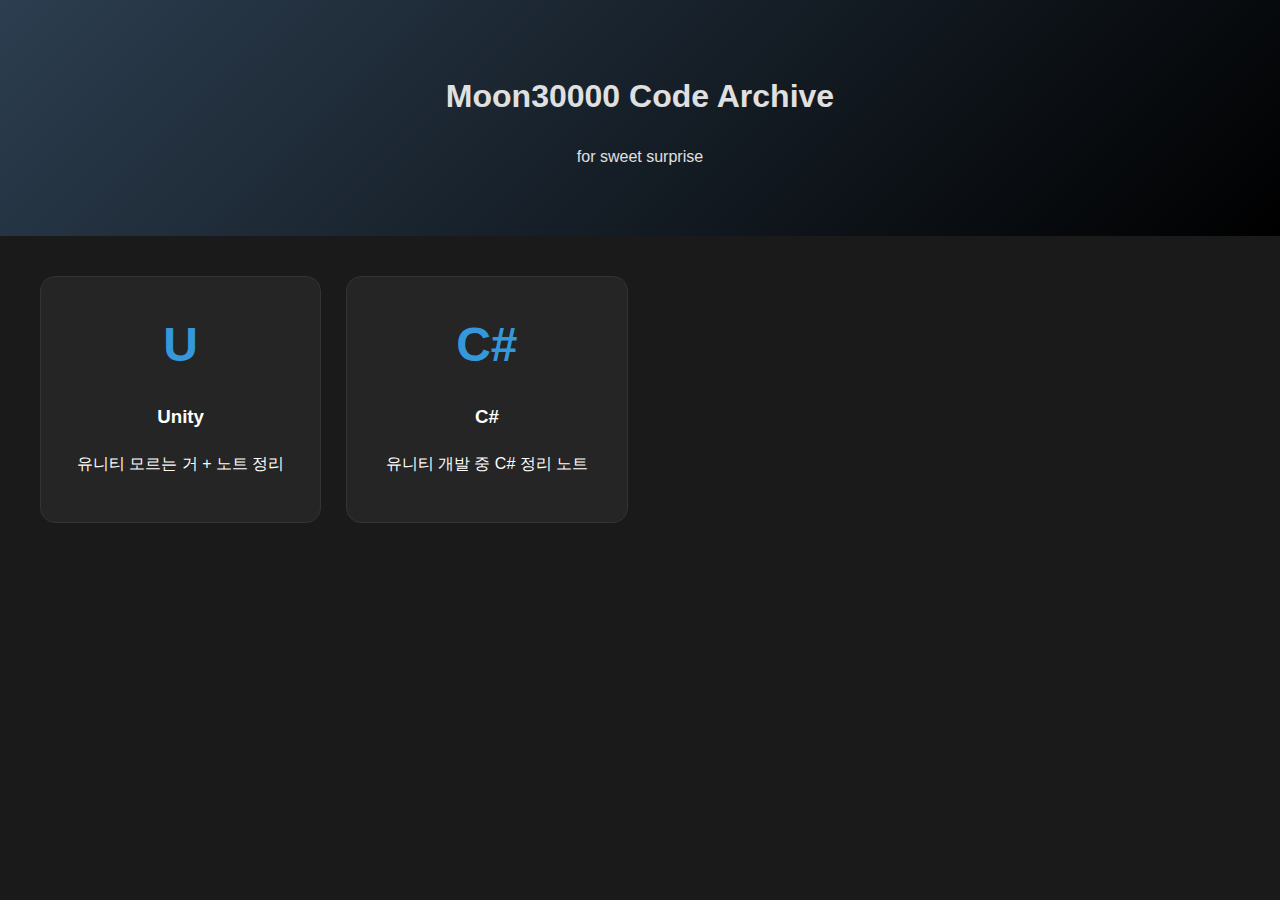
<file: index.html>
<!DOCTYPE html>
<html lang="ko">
<head>
    <meta charset="UTF-8">
    <meta name="viewport" content="width=device-width, initial-scale=1.0">
    <title>Moon30000 Archive</title>
    <link rel="stylesheet" href="style.css">
</head>
<body>
    <header>
        <h1>Moon30000 Code Archive</h1>
        <p>for sweet surprise</p>
    </header>

    <main class="grid-container">

        <a href="subjects/unity/index.html" class="subject-card">
            <div class="card-icon">U</div>
            <h3>Unity</h3>
            <p>유니티 모르는 거 + 노트 정리</p>
        </a>

        <a href="subjects/C_sharp/index.html" class="subject-card">
            <div class="card-icon">C#</div>
            <h3>C#</h3>
            <p>유니티 개발 중 C# 정리 노트</p>
        </a>
        <!--
        <a href="subjects/c-lang/index.html" class="subject-card">
            <div class="card-icon">C</div>
            <h3>C Language</h3>
            <p>포인터 정리</p>
        </a>

        <a href="subjects/java/index.html" class="subject-card">
            <div class="card-icon">J</div>
            <h3>Java</h3>
            <p>객체 지향</p>
        </a>
        -->
        </main>
</body>
</html>
</file>
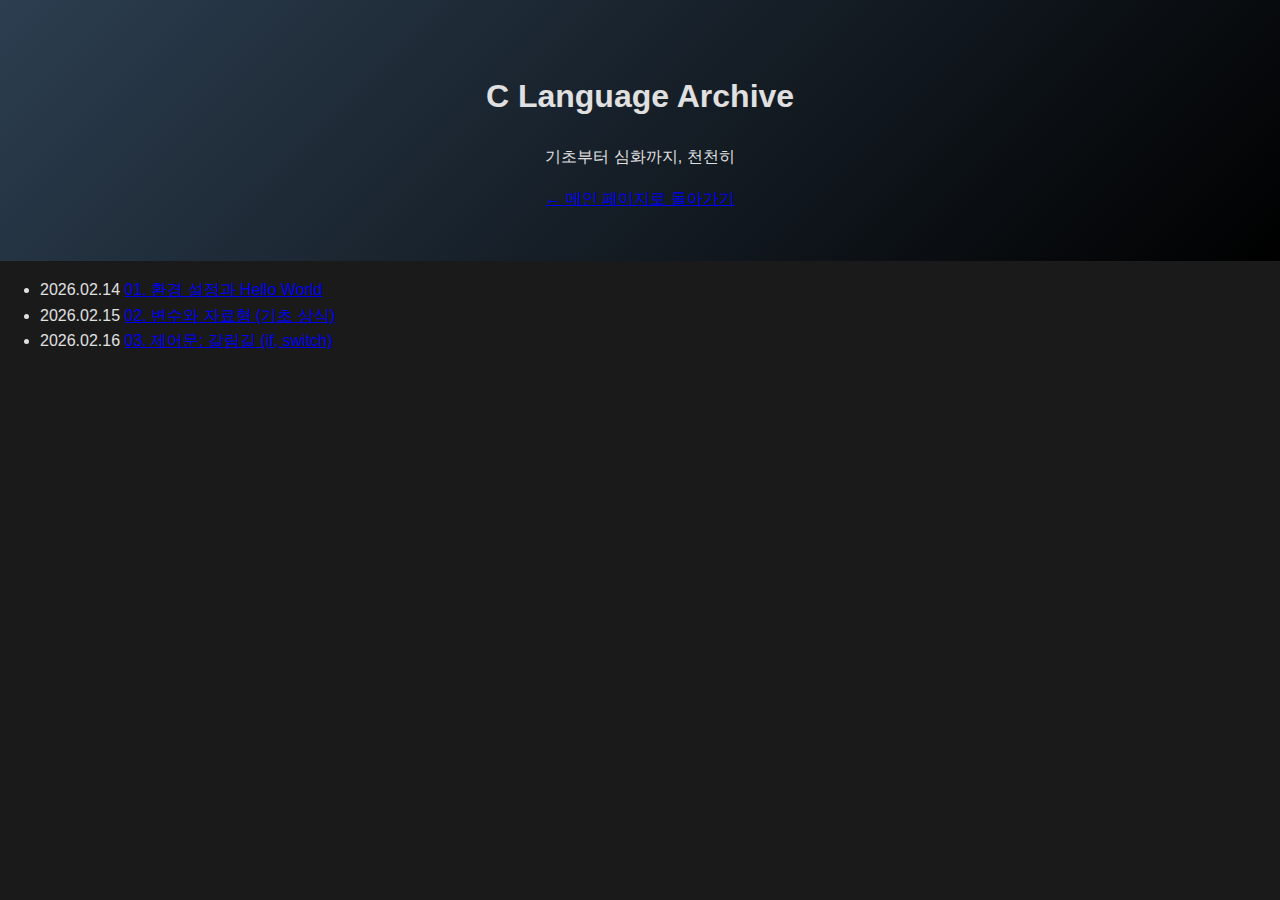
<file: subjects/c-lang/index.html>
<!DOCTYPE html>
<html lang="ko">
<head>
    <meta charset="UTF-8">
    <title>C-Lang Archive</title>
    <link rel="stylesheet" href="../../style.css">
</head>
<body>
    <header>
        <h1>C Language Archive</h1>
        <p>기초부터 심화까지, 천천히</p>
        <a href="../../index.html" class="back-link">← 메인 페이지로 돌아가기</a>
    </header>

    <main class="list-container">
        <ul class="post-list">
            <li>
                <span class="date">2026.02.14</span>
                <a href="post-01.html">01. 환경 설정과 Hello World</a>
            </li>
            <li>
                <span class="date">2026.02.15</span>
                <a href="post-02.html">02. 변수와 자료형 (기초 상식)</a>
            </li>
            <li>
                <span class="date">2026.02.16</span>
                <a href="post-03.html">03. 제어문: 갈림길 (if, switch)</a>
            </li>
            </ul>
    </main>
</body>
</html>
</file>
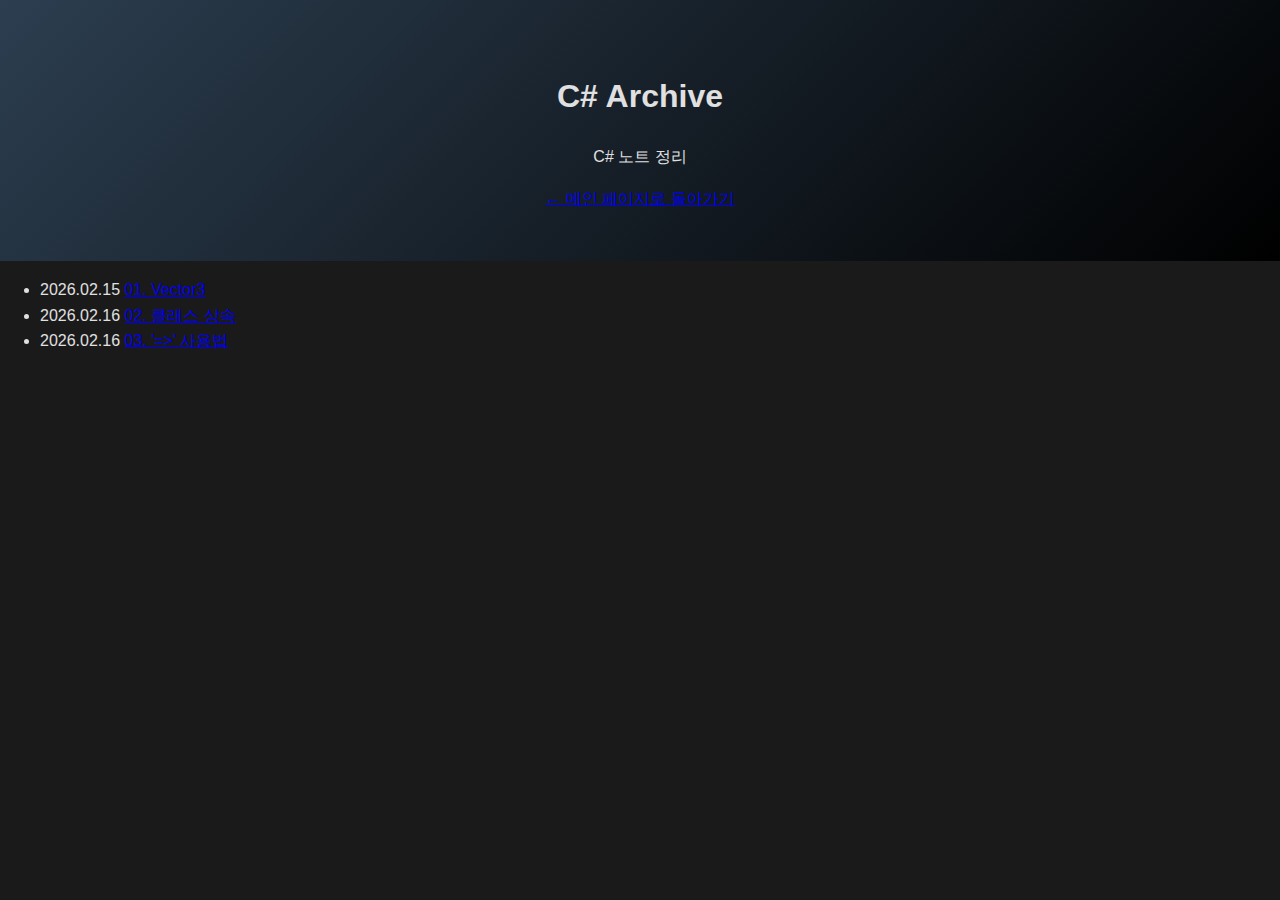
<file: subjects/C_sharp/index.html>
<!DOCTYPE html>
<html lang="ko">
<head>
    <meta charset="UTF-8">
    <title>C# Archive - Moon30000</title>
    <link rel="stylesheet" href="../../style.css">
</head>
<body>
    <header>
        <h1>C# Archive</h1>
        <p>C# 노트 정리</p>
        <a href="../../index.html" class="back-link">← 메인 페이지로 돌아가기</a>
    </header>

    <main class="list-container">
        <ul class="post-list">
            <li>
                <span class="date">2026.02.15</span>
                <a href="post-01.html">01. Vector3</a>
            </li>

            <li>
                <span class="date">2026.02.16</span>
                <a href="post-02.html">02. 클래스 상속</a>
            </li>

            <li>
                <span class="date">2026.02.16</span>
                <a href="post-02.html">03. '=>' 사용법</a>
            </li>
            
        
        </ul>
    </main>
</body>
</html>
</file>
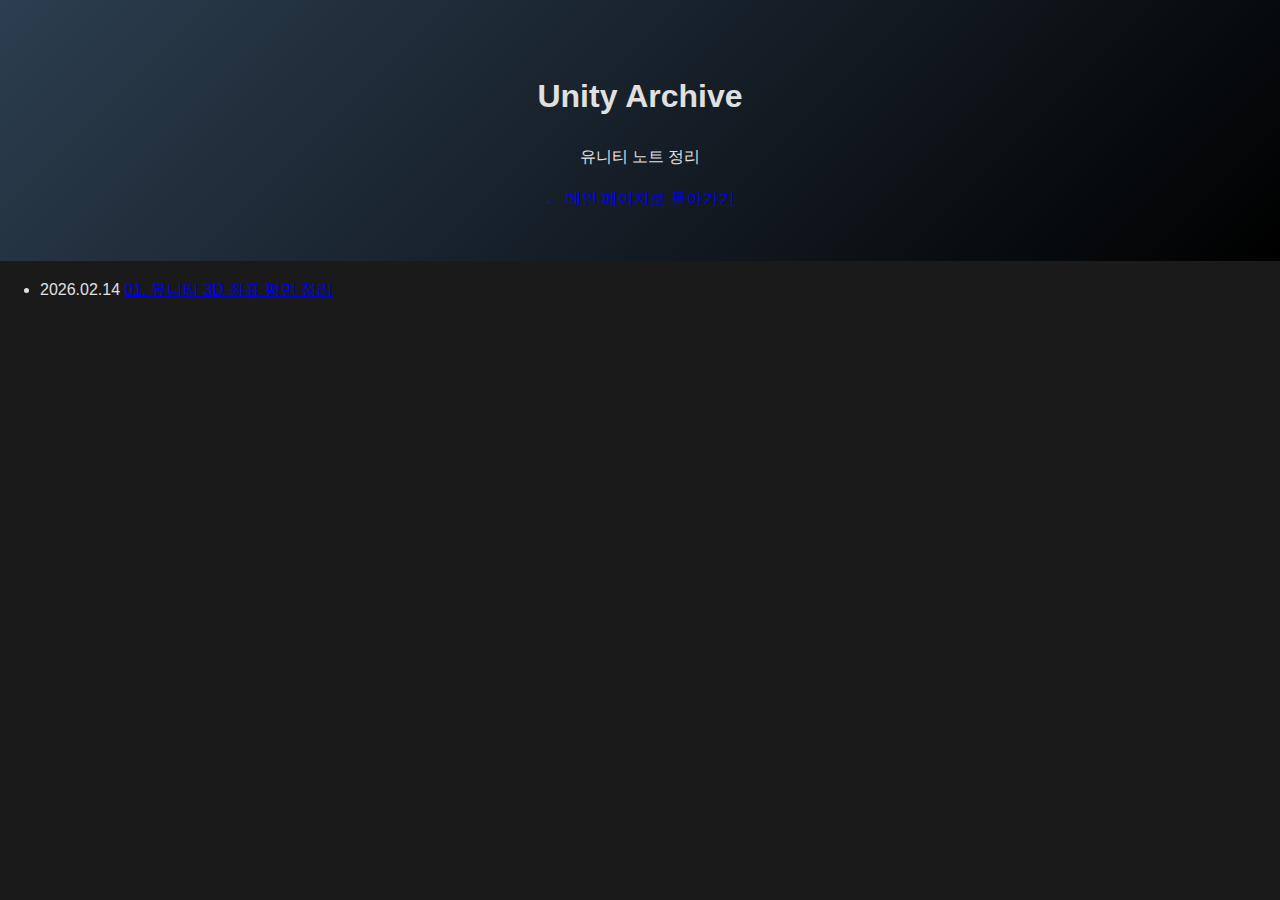
<file: subjects/unity/index.html>
<!DOCTYPE html>
<html lang="ko">
<head>
    <meta charset="UTF-8">
    <title>Unity Archive - Moon30000</title>
    <link rel="stylesheet" href="../../style.css">
</head>
<body>
    <header>
        <h1>Unity Archive</h1>
        <p>유니티 노트 정리</p>
        <a href="../../index.html" class="back-link">← 메인 페이지로 돌아가기</a>
    </header>

    <main class="list-container">
        <ul class="post-list">
            <li>
                <span class="date">2026.02.14</span>
                <a href="post-01.html">01. 유니티 3D 좌표 평면 정리</a>
            </li>
            
        
        </ul>
    </main>
</body>
</html>
</file>
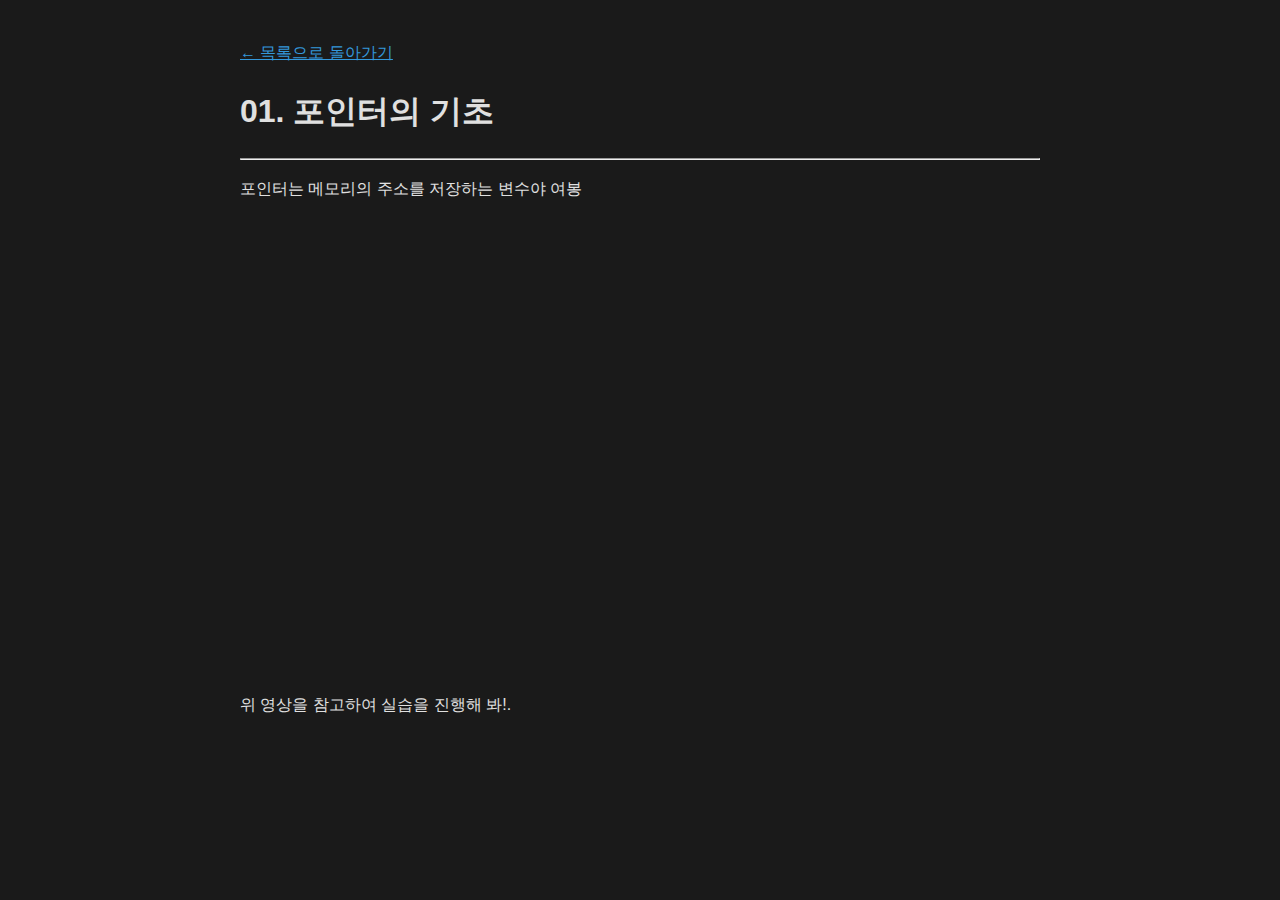
<file: subjects/c-lang/post1.html>
<!DOCTYPE html>
<html lang="ko">
<head>
    <meta charset="UTF-8">
    <title>C언어 포인터</title>
    <link rel="stylesheet" href="../../style.css">
</head>
<body>
    <article style="max-width: 800px; margin: 0 auto; padding: 40px;">
        <a href="index.html" style="color: #3498db;">← 목록으로 돌아가기</a>
        <h1 style="margin-top: 20px;">01. 포인터의 기초</h1>
        <hr border="1px solid #333">
        
        <p>포인터는 메모리의 주소를 저장하는 변수야 여봉</p>

        <div class="video-container">
            <iframe src="https://www.youtube.com/embed/dQw4w9WgXcQ" frameborder="0" allowfullscreen></iframe>
        </div>

        <p>위 영상을 참고하여 실습을 진행해 봐!.</p>
    </article>
</body>
</html>
</file>
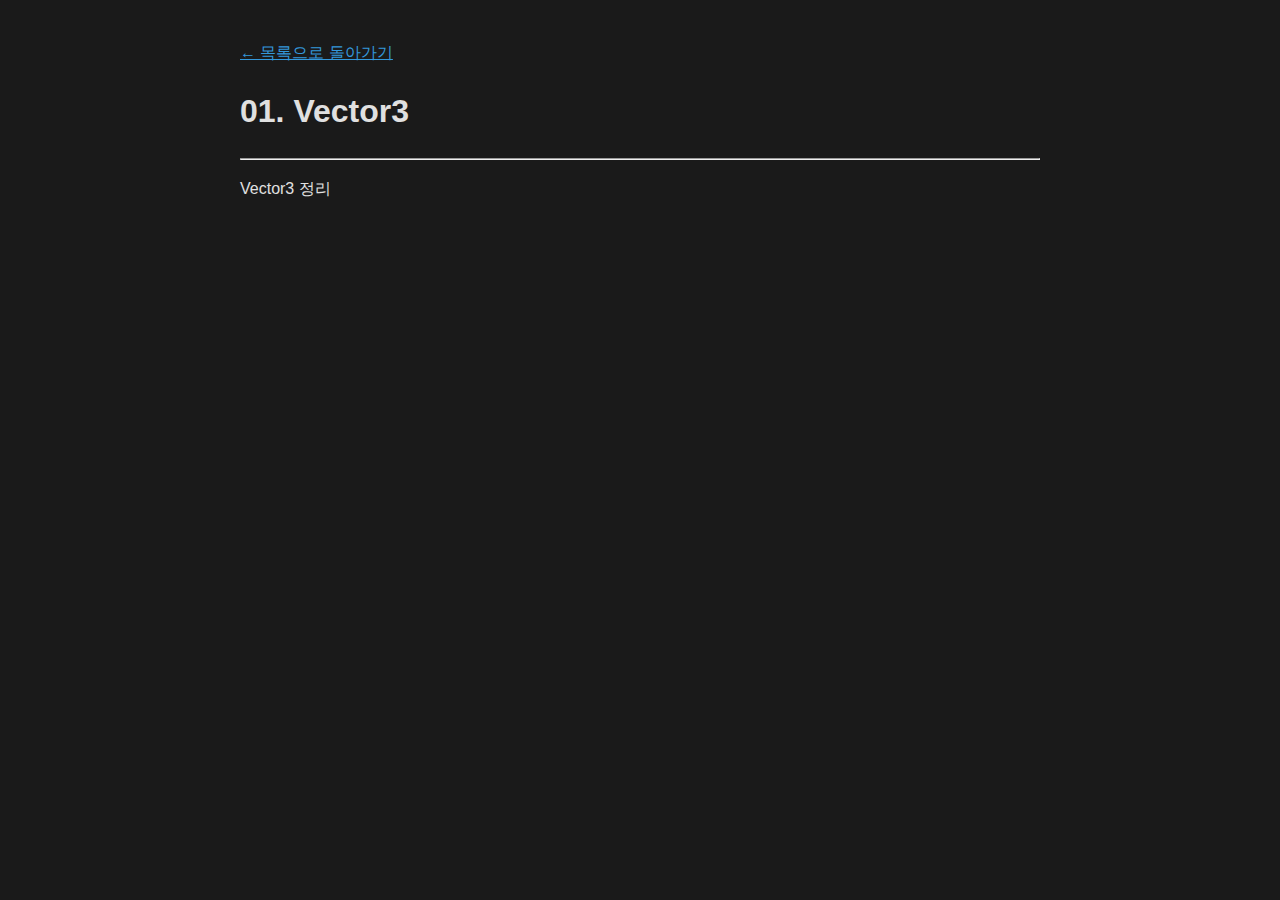
<file: subjects/C_sharp/post-01.html>
<!DOCTYPE html>
<html lang="ko">
<head>
    <meta charset="UTF-8">
    <title>유니티 3D 좌표 평면 정리</title>
    <link rel="stylesheet" href="../../style.css">
</head>
<body>
    <article style="max-width: 800px; margin: 0 auto; padding: 40px;">
        <a href="index.html" style="color: #3498db;">← 목록으로 돌아가기</a>
        <h1 style="margin-top: 20px;">01. Vector3</h1>
        <hr border="1px solid #333">
        
        <p>Vector3 정리</p>

        <div class="video-container">
            <iframe src="https://www.youtube.com/embed/dQw4w9WgXcQ" frameborder="0" allowfullscreen></iframe>
        </div>

    </article>
</body>
</html>
</file>
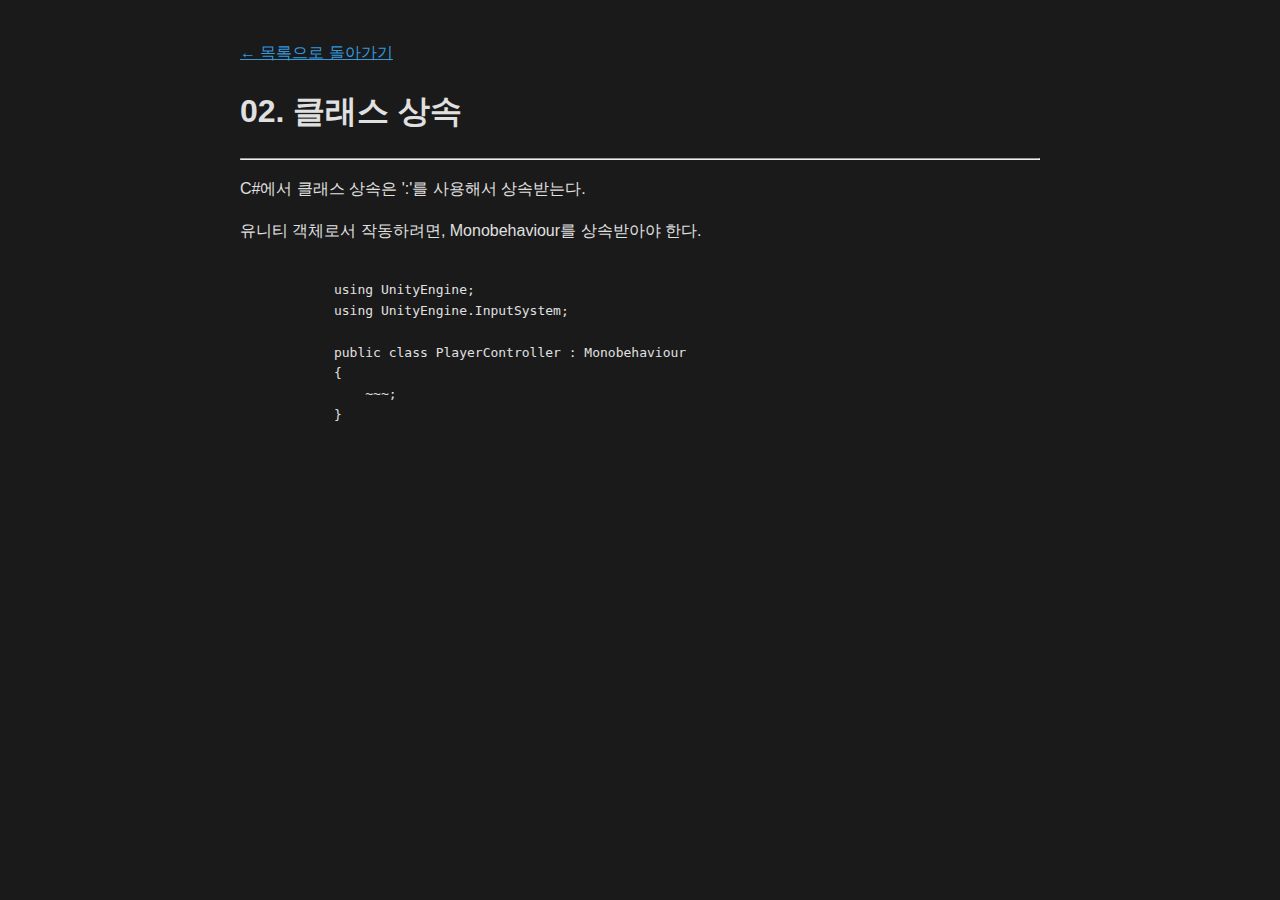
<file: subjects/C_sharp/post-02.html>
<!DOCTYPE html>
<html lang="ko">
<head>
    <meta charset="UTF-8">
    <title>상속</title>
    <link rel="stylesheet" href="../../style.css">
</head>
<body>
    <article style="max-width: 800px; margin: 0 auto; padding: 40px;">
        <a href="index.html" style="color: #3498db;">← 목록으로 돌아가기</a>
        <h1 style="margin-top: 20px;">02. 클래스 상속</h1>
        <hr border="1px solid #333">
        
        <p>C#에서 클래스 상속은 ':'를 사용해서 상속받는다.</p>
        <p>유니티 객체로서 작동하려면, Monobehaviour를 상속받아야 한다.</p>

        <pre><code>
            using UnityEngine;
            using UnityEngine.InputSystem;

            public class PlayerController : Monobehaviour
            {
                ~~~;
            }
        </code></pre>

    </article>
</body>
</html>
</file>
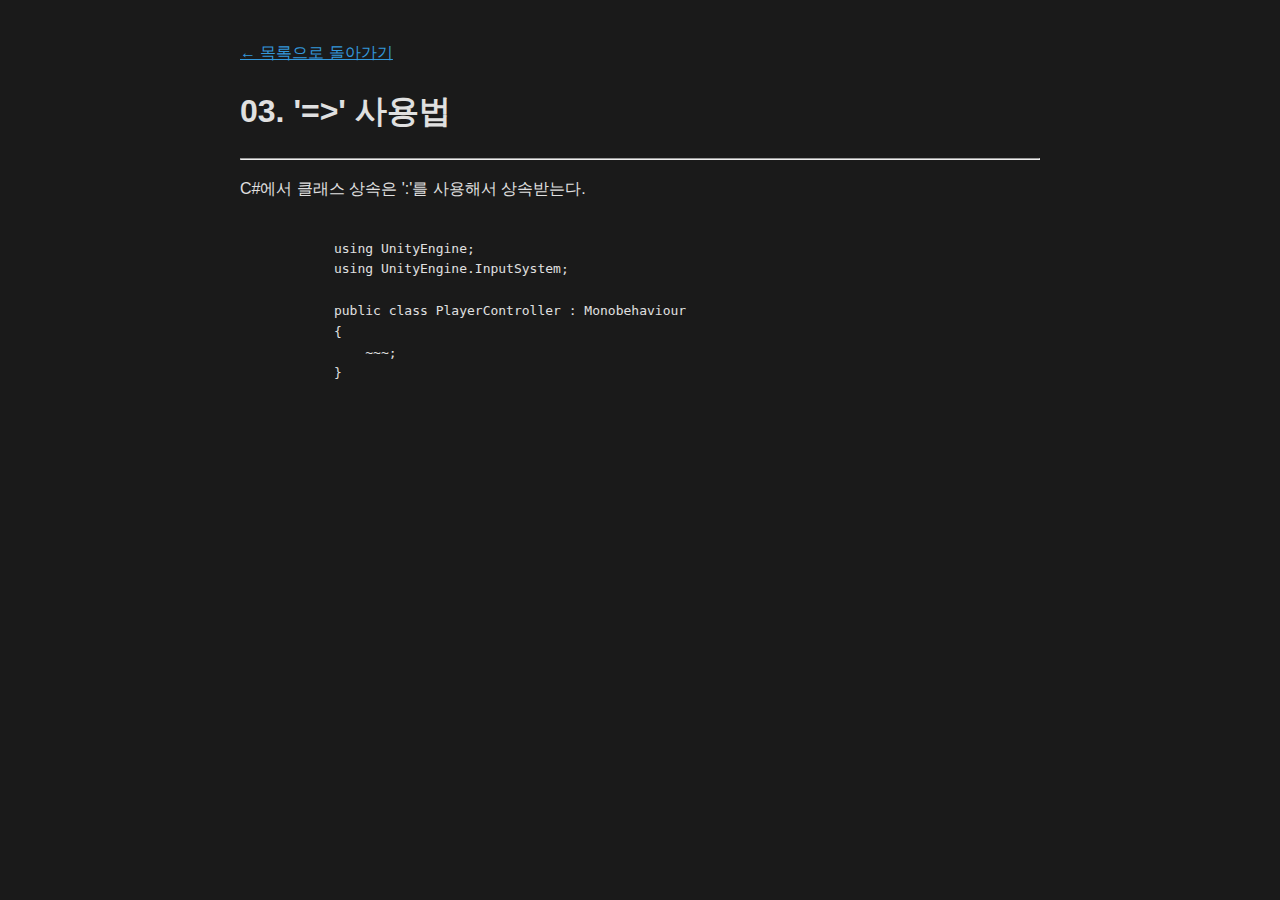
<file: subjects/C_sharp/post-03.html>
<!DOCTYPE html>
<html lang="ko">
<head>
    <meta charset="UTF-8">
    <title>'=>' 사용법</title>
    <link rel="stylesheet" href="../../style.css">
</head>
<body>
    <article style="max-width: 800px; margin: 0 auto; padding: 40px;">
        <a href="index.html" style="color: #3498db;">← 목록으로 돌아가기</a>
        <h1 style="margin-top: 20px;">03. '=>' 사용법</h1>
        <hr border="1px solid #333">
        
        <p>C#에서 클래스 상속은 ':'를 사용해서 상속받는다.</p>

        <pre><code>
            using UnityEngine;
            using UnityEngine.InputSystem;

            public class PlayerController : Monobehaviour
            {
                ~~~;
            }
        </code></pre>

    </article>
</body>
</html>
</file>
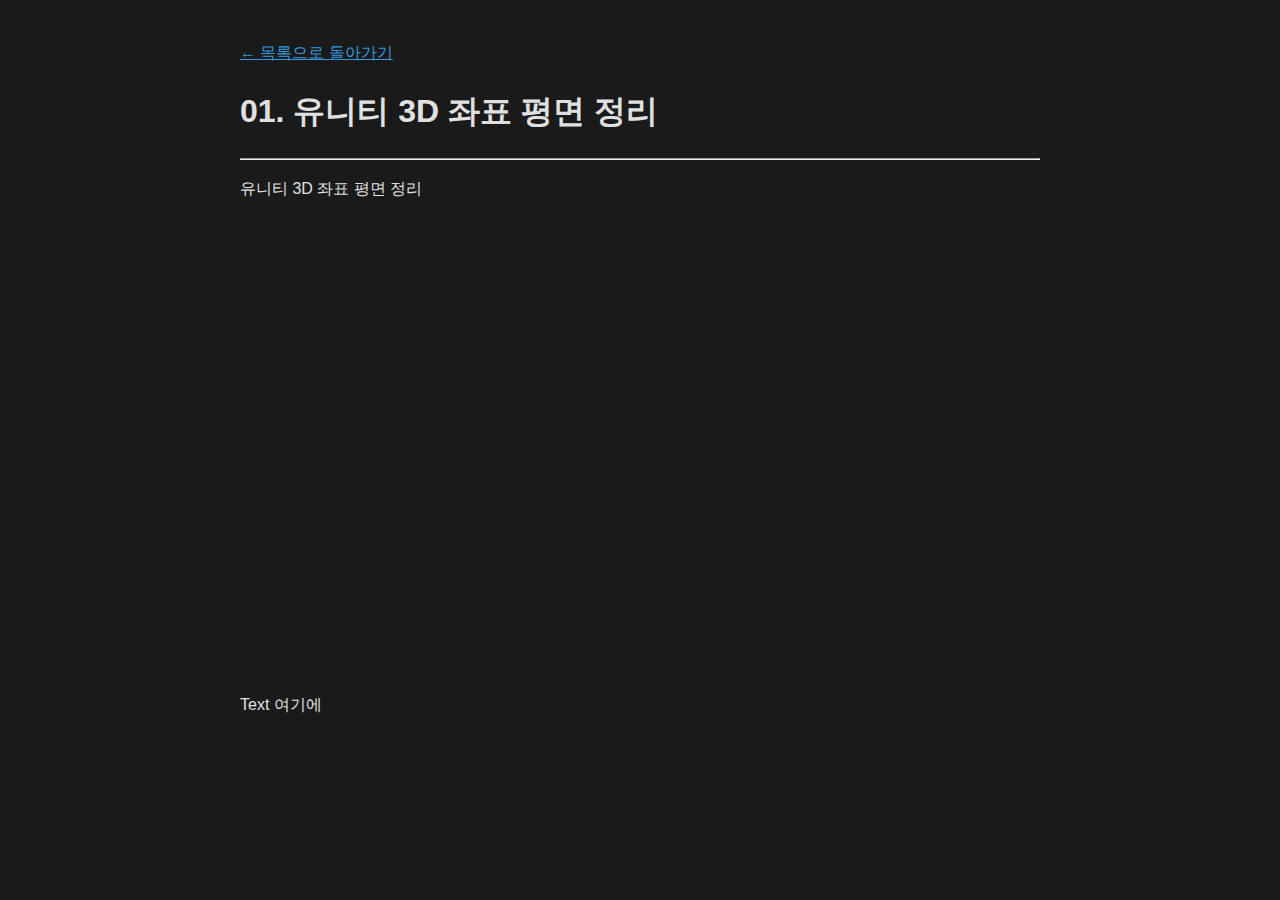
<file: subjects/unity/post-01.html>
<!DOCTYPE html>
<html lang="ko">
<head>
    <meta charset="UTF-8">
    <title>유니티 3D 좌표 평면 정리</title>
    <link rel="stylesheet" href="../../style.css">
</head>
<body>
    <article style="max-width: 800px; margin: 0 auto; padding: 40px;">
        <a href="index.html" style="color: #3498db;">← 목록으로 돌아가기</a>
        <h1 style="margin-top: 20px;">01. 유니티 3D 좌표 평면 정리</h1>
        <hr border="1px solid #333">
        
        <p>유니티 3D 좌표 평면 정리</p>

        <div class="video-container">
            <iframe src="https://www.youtube.com/embed/dQw4w9WgXcQ" frameborder="0" allowfullscreen></iframe>
        </div>

        <p>Text 여기에</p>
    </article>
</body>
</html>
</file>
<file: style.css>
/* 기본 설정 */
body {
    margin: 0;
    font-family: 'Segoe UI', Tahoma, Geneva, Verdana, sans-serif;
    background-color: #1a1a1a; /* 유니티 같은 다크모드 */
    color: #e0e0e0;
    line-height: 1.6;
}

header {
    text-align: center;
    padding: 50px 20px;
    background: linear-gradient(135deg, #2c3e50, #000000);
}

/* 격자 레이아웃 */
.grid-container {
    display: grid;
    grid-template-columns: repeat(auto-fill, minmax(280px, 1fr));
    gap: 25px;
    padding: 40px;
    max-width: 1200px;
    margin: 0 auto;
}

/* 카드 디자인 */
.subject-card {
    background: #252525;
    border: 1px solid #333;
    border-radius: 15px;
    padding: 30px;
    text-decoration: none;
    color: white;
    transition: all 0.3s ease;
    text-align: center;
}

.subject-card:hover {
    transform: translateY(-10px);
    border-color: #3498db;
    box-shadow: 0 10px 20px rgba(0,0,0,0.5);
}

.card-icon {
    font-size: 3rem;
    font-weight: bold;
    margin-bottom: 15px;
    color: #3498db;
}

/* 유튜브 영상 컨테이너 (16:9 유지) */
.video-container {
    position: relative;
    padding-bottom: 56.25%;
    height: 0;
    margin: 20px 0;
}

.video-container iframe {
    position: absolute;
    top: 0;
    left: 0;
    width: 100%;
    height: 100%;
    border-radius: 10px;
}
</file>
